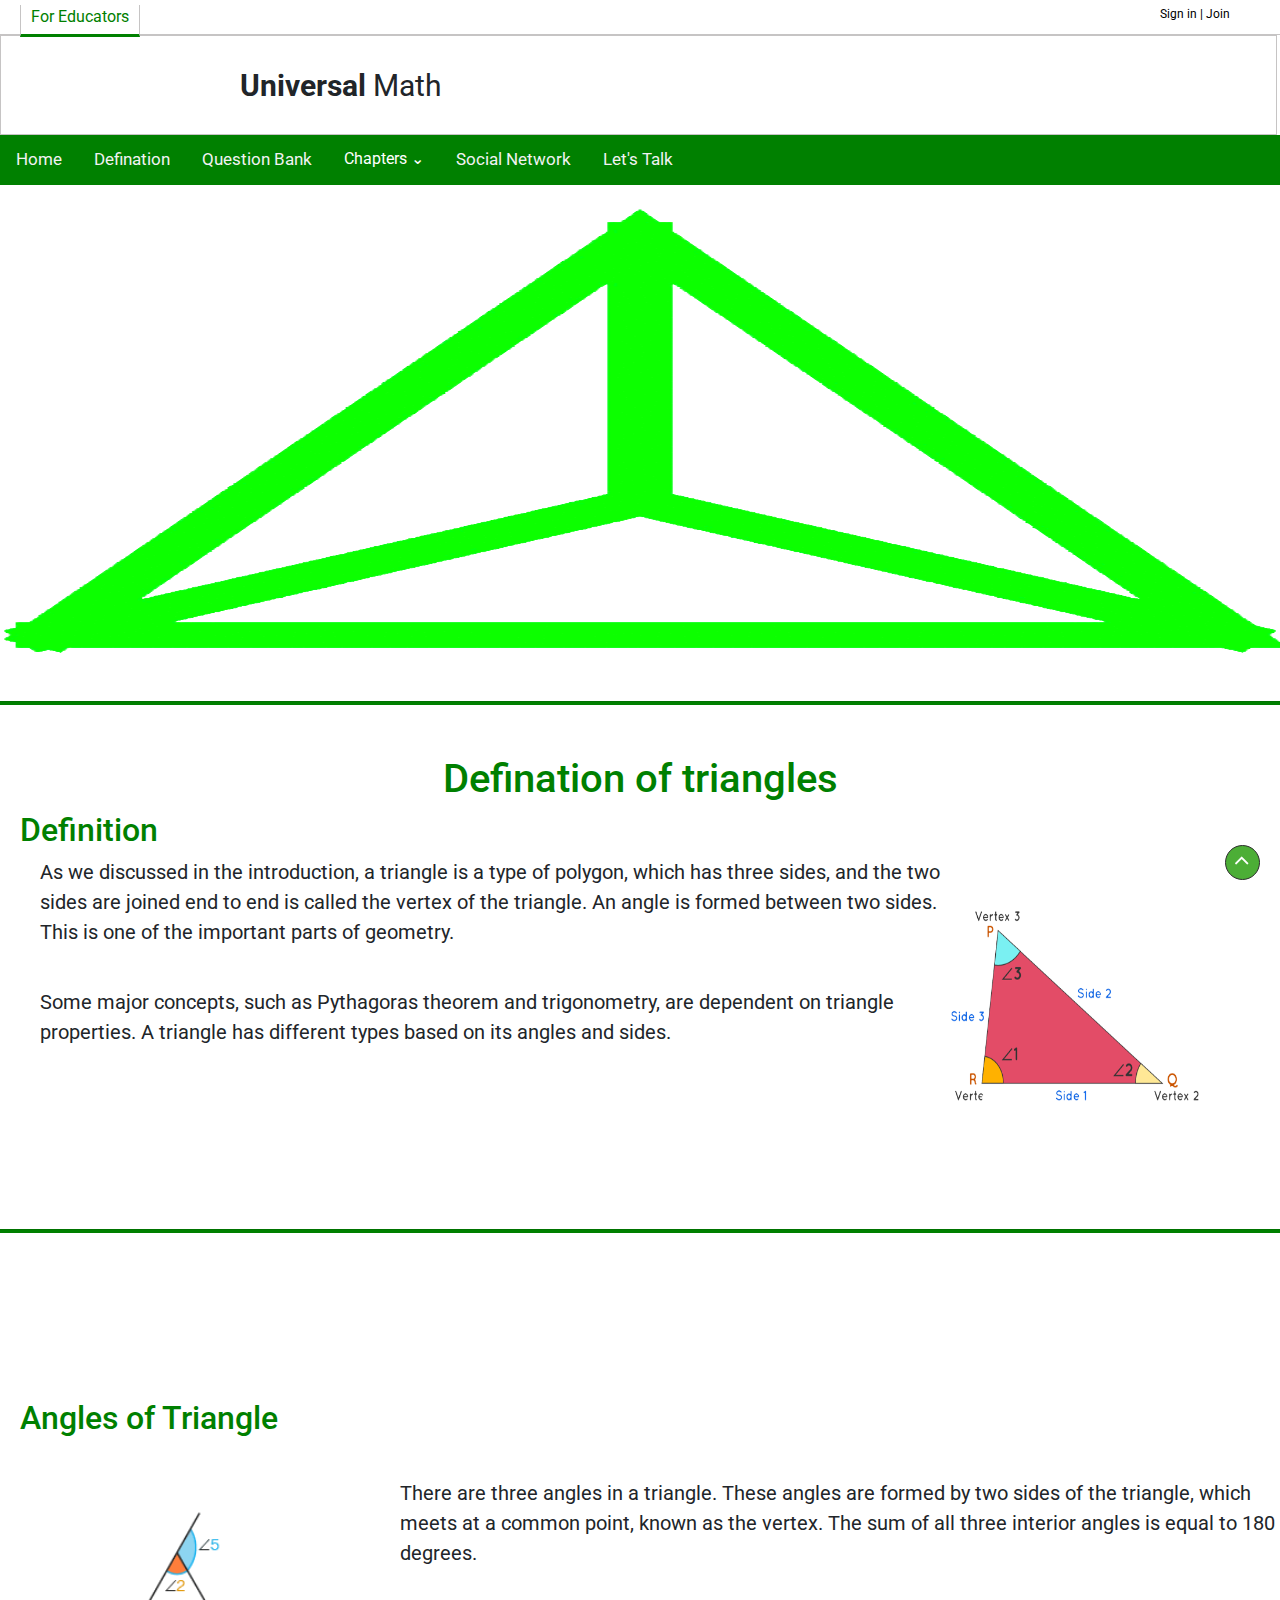
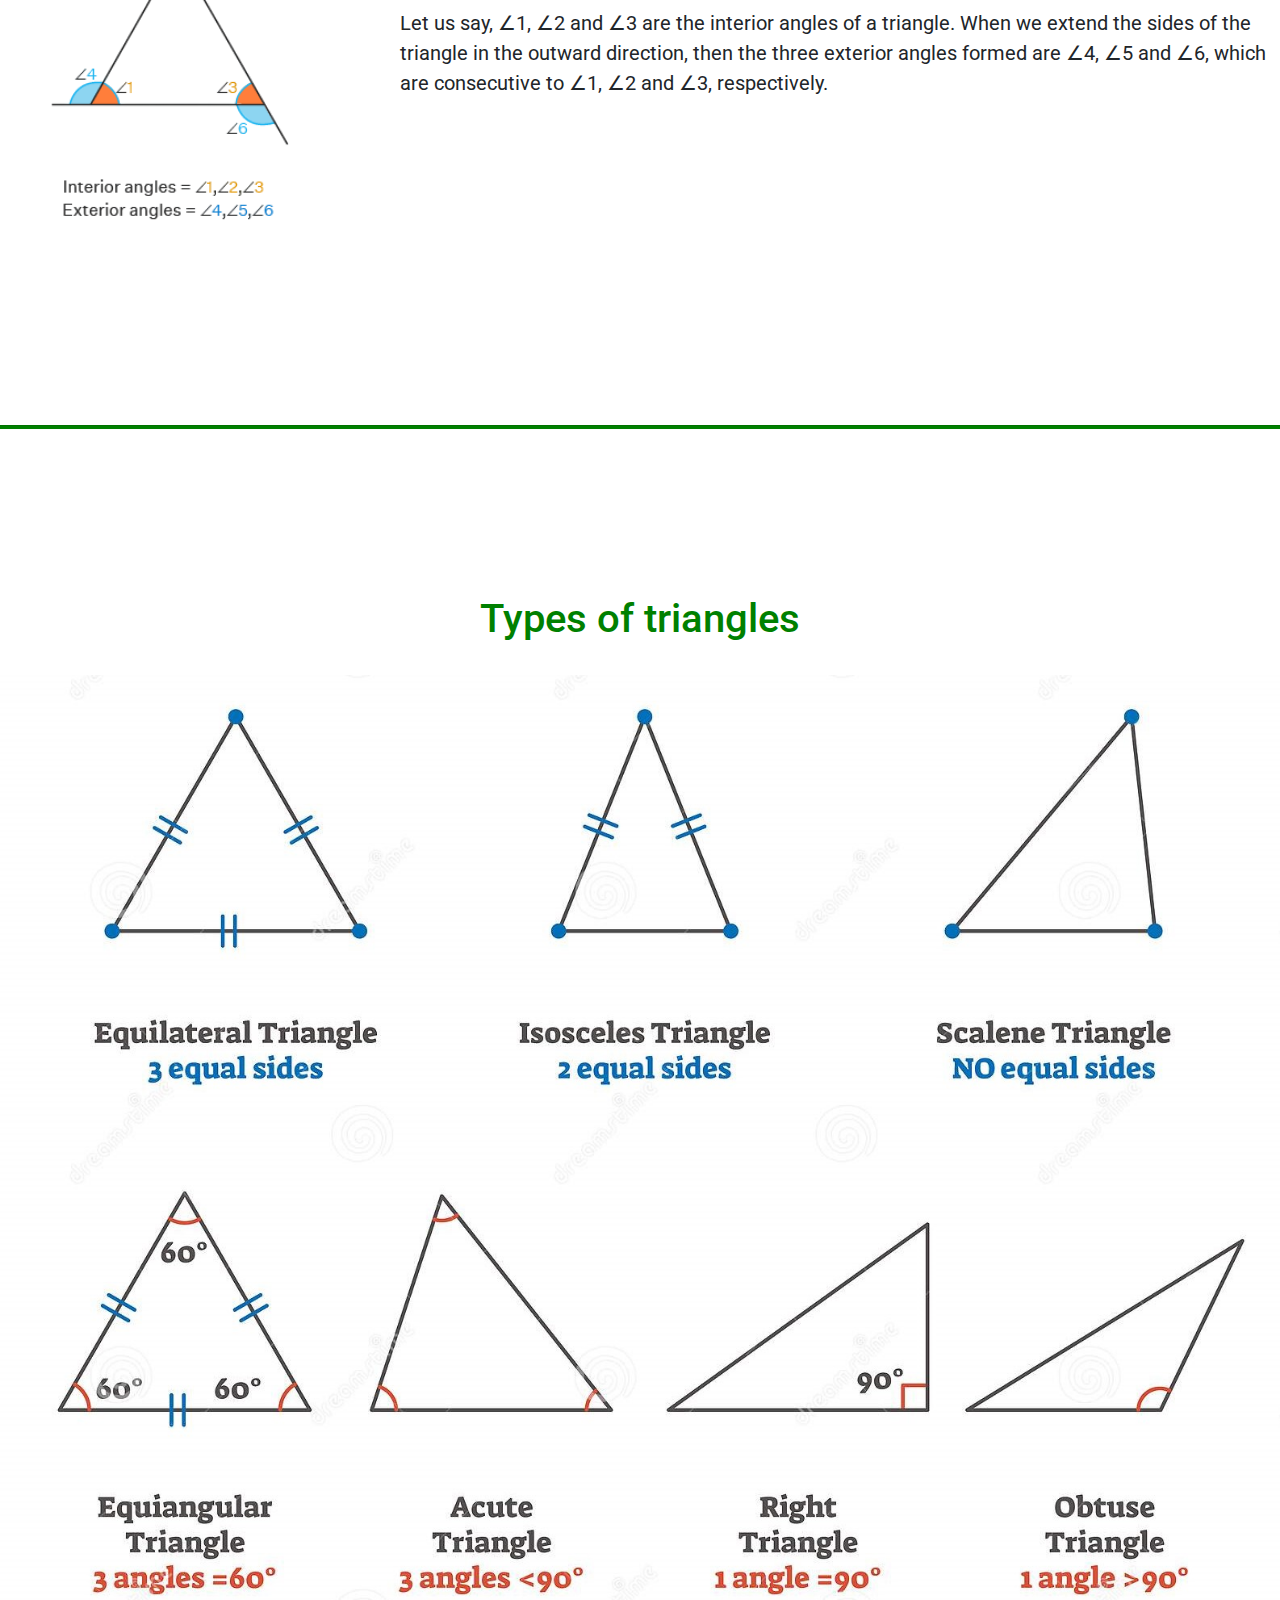
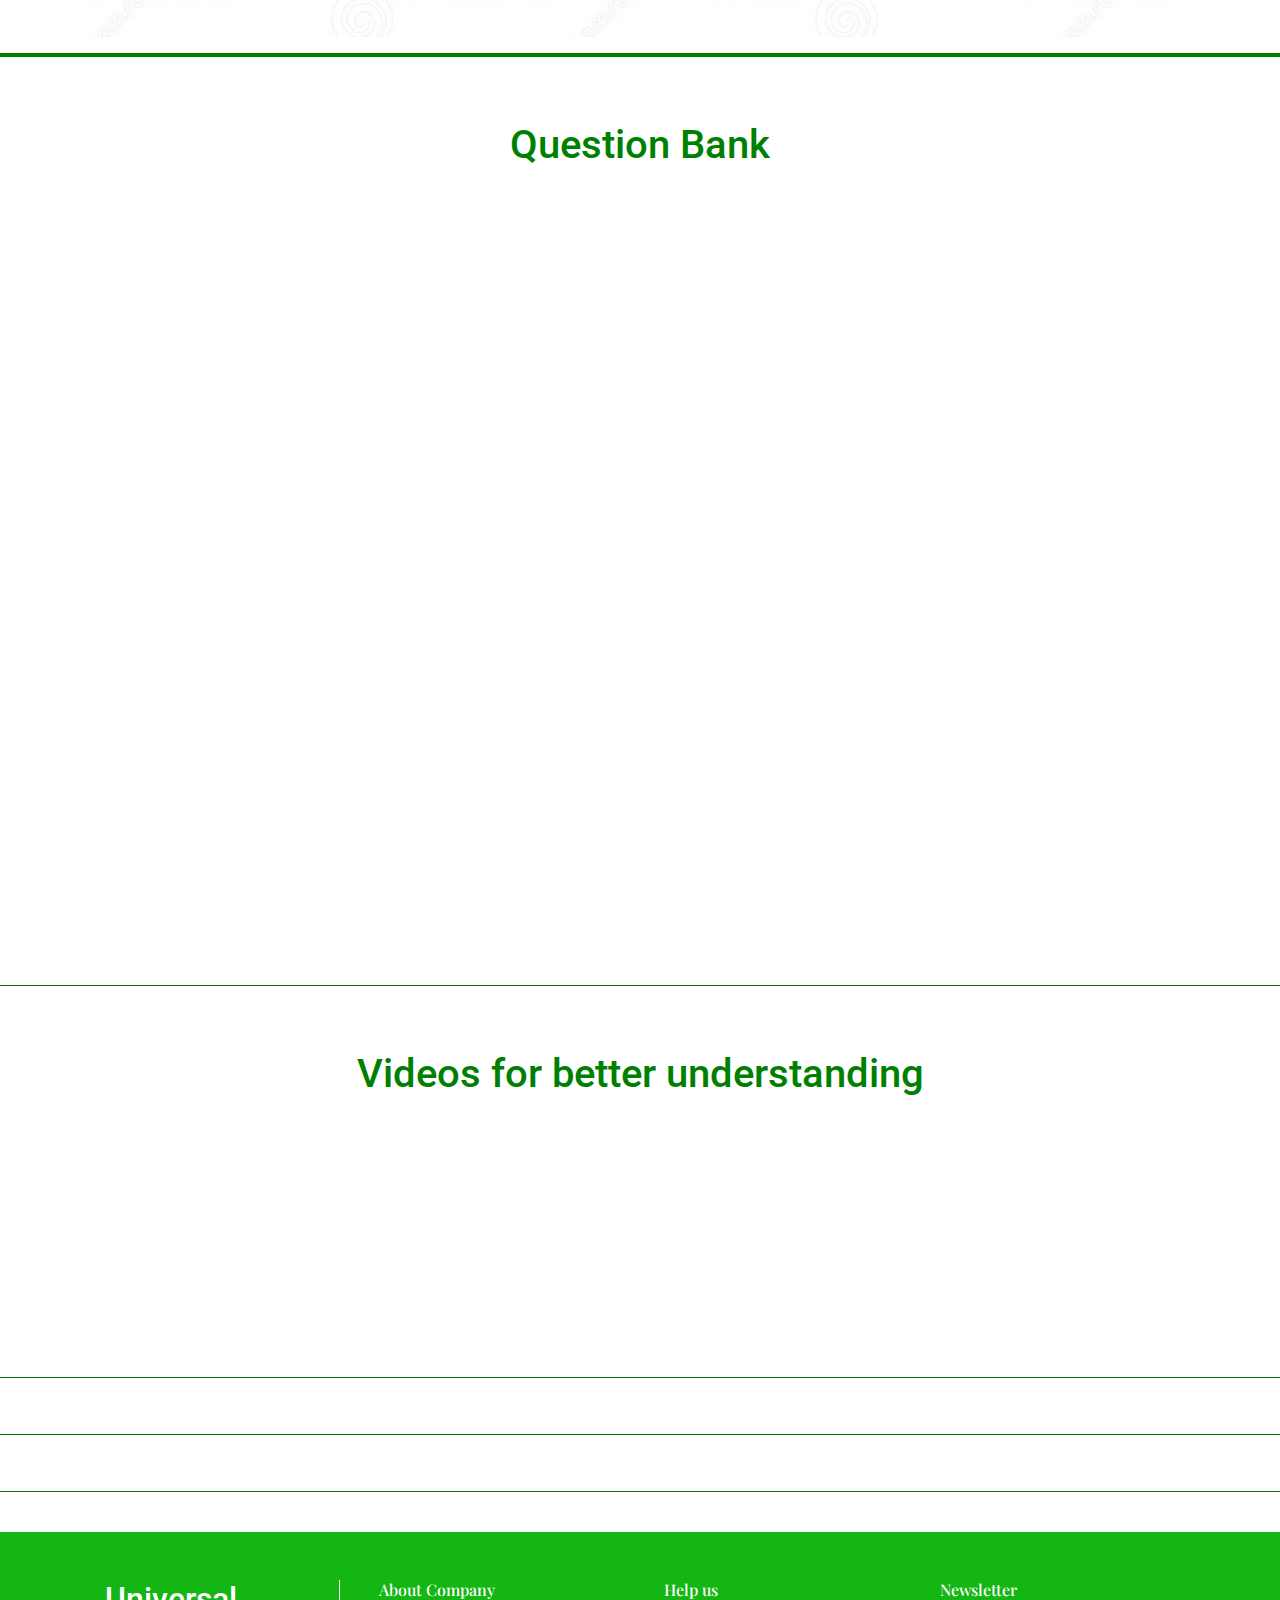
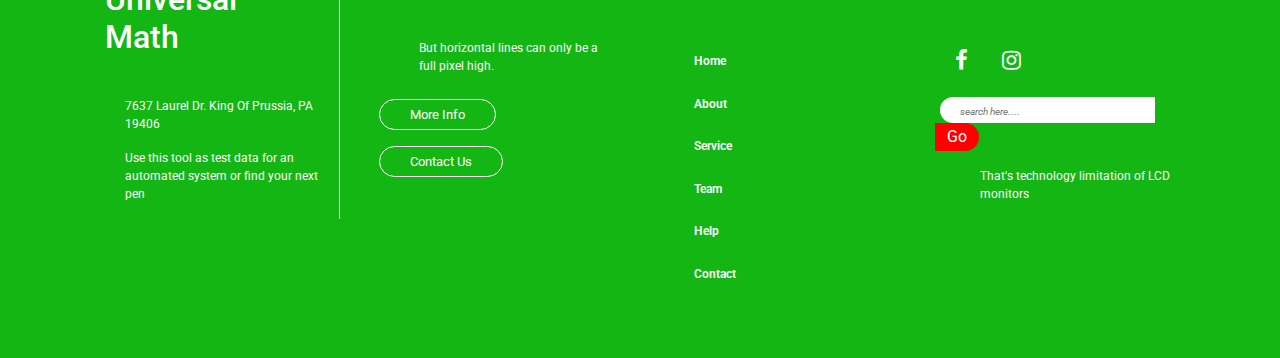
<file: triangles.html>
<!DOCTYPE html>
<html>
    <head>
        <title>
            triangles_by Sam
        </title>
        <link rel = "icon" href = "images/head-removebg-preview.png" type = "image/x-icon">
        <link rel="stylesheet" href="triangles.css">
        <meta name="viewport" content="width=device-width, initial-scale=1">
        <link rel="stylesheet" href="https://cdnjs.cloudflare.com/ajax/libs/font-awesome/4.7.0/css/font-awesome.min.css">
        <link rel="stylesheet" href="https://cdnjs.cloudflare.com/ajax/libs/font-awesome/4.7.0/css/font-awesome.min.css">
        <link href="//maxcdn.bootstrapcdn.com/bootstrap/4.1.1/css/bootstrap.min.css" rel="stylesheet" id="bootstrap-css">
<script src="//maxcdn.bootstrapcdn.com/bootstrap/4.1.1/js/bootstrap.min.js"></script>
<script src="//cdnjs.cloudflare.com/ajax/libs/jquery/3.2.1/jquery.min.js"></script>
<meta charset="utf-8">
<meta name="viewport" content="width=device-width, initial-scale=1">
<link rel="stylesheet" href="https://maxcdn.bootstrapcdn.com/bootstrap/4.1.3/css/bootstrap.min.css">
<script src="https://ajax.googleapis.com/ajax/libs/jquery/3.3.1/jquery.min.js"></script>
<script src="https://cdnjs.cloudflare.com/ajax/libs/popper.js/1.14.3/umd/popper.min.js"></script>
<script src="https://maxcdn.bootstrapcdn.com/bootstrap/4.1.3/js/bootstrap.min.js"></script>
<link href="https://fonts.googleapis.com/css?family=Playfair+Display:400,700,900" rel="stylesheet">
<link rel="stylesheet" href="https://cdnjs.cloudflare.com/ajax/libs/font-awesome/4.7.0/css/font-awesome.min.css">
<link href="https://fonts.googleapis.com/css?family=Roboto:100,300,400,500,700" rel="stylesheet">
<script>
   function myFunction() {
     var x = document.getElementById("myTopnav");
     if (x.className === "topnav") {
       x.className += " responsive";
     } else {
       x.className = "topnav";
     }
   }
   </script>
    </head>
    <body>
        <nav>
            <div class="top">
                <div class="FB">
                    For Educators
                </div>
               <a href="Sign Up.html"> <div id="FB_right">
                    Sign in |
                    Join
                </div></a>
           
        </div>
        <div class="center">
            <div class="mb-1">
                <span id="logo"><strong>Universal</strong> Math</span>
                <div class="search-container">
                    <form action="/action_page.php">
                      <input type="text" placeholder="Search.." name="search">
                      <button ><i class="fa fa-search"></i></button>
                    </form>
                  </div>
                  <button class="button"><span>Sign in </span></button>

            </div>
        </div>
        </nav>
        <div class="topnav" id="myTopnav">
         <a href="index.html" class="active">Home</a>
         <a href="#defination">Defination </a>
         <a href="#qb">Question Bank</a>
       <div class="dropdown">
           <button class="dropbtn">Chapters 
             &#8964;</i>
           </button>
           <div class="dropdown-content">
             <a href="Profitandloss.html">Profit and Loss</a>
             <a href="#">Triangles</a>
     
           </div>
         </div>
         <a href="#social">Social Network</a>
         <a href="#social">Let's Talk</a>
         <a href="javascript:void(0);" style="font-size:15px;" class="icon" onclick="myFunction()">&#9776;</a>
       </div>
        <div class="banner">
            <img class="banner_img" src="images/900px-Uniform_Triangle_Mass_Center_grade_5_fractal.gif" width="100%" height="500px">
        </div>
        <hr style="height:3px;" class="hrr">
        <br>
        <div class="concepts" id="defination">
            <h1>Defination of triangles</h1>
            <h2>Definition</h2>
            <p>As we discussed in the introduction, a triangle is a type of polygon, which has three sides, and the two<br> sides are joined end to end is called the vertex of the triangle. An angle is formed between two sides. <br>This is one of the important parts of geometry. </p><br>
            <p>Some major concepts, such as Pythagoras theorem and trigonometry, are dependent on triangle<br> properties. A triangle has different types based on its angles and sides. </p>
            <img src="images/define-removebg-preview.png" class="cp_img">
            <hr style="height:3px;position:relative;bottom:150px" class="hrr" >
            </div>
            <div class="concepts">
          
                <h2>Angles of Triangle</h2>
                <p id="sp">There are three angles in a triangle. These angles are formed by two sides of the triangle, which meets at a common point, known as the vertex. The sum of all three interior angles is equal to 180 degrees. </p>
               <p id="sp">Let us say, ∠1, ∠2 and ∠3 are the interior angles of a triangle. When we extend the sides of the triangle in the outward direction, then the three exterior angles formed are ∠4, ∠5 and ∠6, which are consecutive to ∠1, ∠2 and ∠3, respectively.</p>
                <img src="images/angles-removebg-preview.png" class="sp2_img" id="sp2">
                </div>
                
                <hr style="height:3px;position:relative;bottom:150px;" class="hrr">               <h1 id="tot">Types of triangles</h1>
                <br>

                <img src="images/types.jpg" width="100%">
                <hr style="height:3px" class="hrr">
                <br><br>
                <h1 id="qb">Question Bank</h1>
           <br>
           <div class="con"> 
            <iframe class="responsive-iframe" src="images/Class 10 Revision Notes Triangles.pdf"></iframe>
          </div>
         <br><br>
         <hr>
         <br><br>
         <h1 class="vbu">Videos for better understanding</h1>
         <br>
         <br>
         <iframe class="video" width="350" height="200" src="https://www.youtube.com/embed/-TnEr1Dsae4" title="YouTube video player" frameborder="0" allow="accelerometer; autoplay; clipboard-write; encrypted-media; gyroscope; picture-in-picture" allowfullscreen></iframe>
         <iframe class="video" width="350" height="200" src="https://www.youtube.com/embed/Q5BHGLXKIyM" title="YouTube video player" frameborder="0" allow="accelerometer; autoplay; clipboard-write; encrypted-media; gyroscope; picture-in-picture" allowfullscreen></iframe>
              <iframe class="video" width="350" height="200" src="https://www.youtube.com/embed/3hlibITOxLY" title="YouTube video player" frameborder="0" allow="accelerometer; autoplay; clipboard-write; encrypted-media; gyroscope; picture-in-picture" allowfullscreen></iframe>
              <hr>
              <br>
              <hr>
              <br>
              <hr>
              <br>
     <footer class="container-fluid bg-grey py-5">
        <div class="container">
           <div class="row">
              <div class="col-md-6">
                 <div class="row">
                    <div class="col-md-6 ">
                       <div class="logo-part">
                          <h2 class="w-50 logo-footer" > Universal Math</h2>
                          <p>7637 Laurel Dr. King Of Prussia, PA 19406</p>
                          <p>Use this tool as test data for an automated system or find your next pen</p>
                       </div>
                    </div>
                    <div class="col-md-6 px-4">
                       <h6> About Company</h6>
                       <p>But horizontal lines can only be a full pixel high.</p>
                       <a href="#" class="btn-footer"> More Info </a><br>
                       <a href="#" class="btn-footer"> Contact Us</a>
                    </div>
                 </div>
              </div>
              <div class="col-md-6">
                 <div class="row">
                    <div class="col-md-6 px-4">
                       <h6> Help us</h6>
                       <div class="row ">
                          <div class="col-md-6">
                             <ul>
                                <li> <a href="#"> Home</a> </li>
                                <li> <a href="#"> About</a> </li>
                                <li> <a href="#"> Service</a> </li>
                                <li> <a href="#"> Team</a> </li>
                                <li> <a href="#"> Help</a> </li>
                                <li> <a href="#"> Contact</a> </li>
                             </ul>
                          </div>
                 
                       </div>
                    </div>
                    <div class="col-md-6 ">
                       <h6> Newsletter</h6>
                       <div class="social" id="social">
                          <a href="#"><i class="fa fa-facebook" aria-hidden="true"></i></a>
                          <a href="#"><i class="fa fa-instagram" aria-hidden="true"></i></a>
                       </div>
                       <form class="form-footer my-3">
                          <input type="text"  placeholder="search here...." name="search">
                          <input type="button" value="Go" >
                       </form>
                       <p>That's technology limitation of LCD monitors</p>
                    </div>
                 </div>
              </div>
           </div>
        </div>
        <div id="back-to-top" class="back-to-top">
         <button class="btn btn-dark" title="Back to Top" style="display: block;">
            <a href="#"><i class="fa fa-angle-up" style="font-size:24px ; color:white;position: relative;bottom:2px;right:1px"></i></a>
         </button>
     </div>
        </footer>
</file>
<file: triangles.css>
@import url('https://fonts.googleapis.com/css2?family=Roboto&display=swap');
html,body

{
    margin:0px;
    padding: 0px;
    font-family: 'Roboto', sans-serif;
    background-color: white;
    scroll-behavior: smooth;
    width:100%;
}
nav{
    width:100%;
  }
  .top{
      border-bottom: 1px solid rgb(198, 196, 196) ;
     height: 35px;
     width: 100%;
  }
  .FB
  {
      margin-left: 20px;
    margin-top: 5px;
      
     float: left;
     border-left: 1px solid rgb(198, 196, 196) ;
     border-right: 1px solid rgb(198, 196, 196) ;
     border-bottom: 3px solid green;
     color:green;
     padding-left:10px;
     padding-right:10px;
     padding-bottom: 5px;
     box-sizing: border-box;
     
  }
  @media screen and (width: 800px) {
    .FB {
     margin-left:-110px;
    }}
  #FB_right
  {
     float:right;
    margin-right: 40px;
     color: black;
    
     box-sizing: border-box;
     padding-left:10px;
     padding-right:10px;
     margin-top: 5px;
     padding-bottom: 5px;
  }
  @media screen and (max-width: 800px) {
    #FB_right {
     float:right;
     margin-right: 10px;
    }
  }
  #FB_right:hover{
      color:green;
     
  }
  .center
  {
      height:100px;
      width: 99.8%;
      border: 1px solid rgb(198, 196, 196) ;
  }
  #logo
  {
      line-height: 100px;
      font-size: 30px;
     margin-left: 100px;
  }
  @media screen and (max-width: 800px) {
    #logo {
     font-size: 27px;
     margin-left: -100px;
    }
  }
   .search-container {
      display: none;
  
    }
    
    .center input[type=text] {
      padding: 6px;
      margin-top: 30px;
      font-size: 17px;
      border: none;
      position: relative;
      right:150px;
    }
    
    .center .search-container button {
      float: right;
      padding: 6px 10px;
      margin-top: 30px;
      position: relative;
      right:150px;
      background: #ddd;
      font-size: 17px;
      border: none;
      cursor: pointer;
    }
    
    .center .search-container button:hover {
      background: #ccc;
    }
    
    @media screen and (max-width: 600px) {
      .center .search-container {
        float: none;
        display: none;
      }
      .center a, .center input[type=text], .center .search-container button {
        float: none;
        display: block;
        text-align: left;
        width: 100%;
        margin: 0;
        padding: 14px;
      }
      .center input[type=text] {
        border: 1px solid #ccc;  
      }
    }
    .button {
     
      border-radius: 2.125rem;
      background-color: #e41177;
      
      border: none;
      color: #FFFFFF;
      text-align: center;
      font-size: 16px;
      padding: 10px;
      width: 100px;
      transition: all 0.5s;
      cursor: pointer;
      margin: 5px;
      position: relative;
      left:830px;
      bottom:10px
    }
    
    .button span {
      cursor: pointer;
      display: inline-block;
      position: relative;
      transition: 0.5s;
    }
    
    .button span:after {
      content: '\00bb';
      position: absolute;
      opacity: 0;
      top: 0;
      right: -20px;
      transition: 0.5s;
    }
    
    .button:hover span {
      padding-right: 25px;
      
    }
    
    .button:hover span:after {
      opacity: 1;
      right: 0;
    }
    .topnav {
  
      background-color: green;
      position: sticky;
      top:1px;
      width: 100%;
      height:50px;
      z-index:3;
    }
    
    .topnav a {
      float: left;
      display: block;
      color: #f2f2f2;
      text-align: center;
      padding: 12px 16px;
      text-decoration: none;
      font-size: 17px;
    
      background-color: green;
    }
  
    
    .topnav .icon {
      display: none;
    }
    
    .dropdown {
      float: left;
      position: absolute;
  
      z-index: 1111;
    }
    
    .dropdown .dropbtn {
      font-size: 16px;  
      border: none;
      outline: none;
      color: white;
      padding: 12px 16px;
      background-color: green;
      font-family: inherit;
      margin: 0;
      
    }
    
    .navbar a:hover, .dropdown:hover .dropbtn {
    
    }
    
    .dropdown-content {
      display: none;
      position: absolute;
      background-color: white;
      min-width: 160px;
      box-shadow: 0px 8px 16px 0px rgba(0,0,0,0.2);
    position: absolute;
  
  z-index: 1111;
    }
    
    .dropdown-content a {
      float: none;
      color: black;
      padding: 12px 16px;
      text-decoration: none;
      display: block;
      text-align: left;
      z-index: 3;
      background-color: #ccc;
      transition: all .2s ease-in-out; 
    }
    
    .dropdown-content a:hover {
      background-color:red;
      color:white;
      transition: all .2s ease-in-out; 
  
      
    }
    
    .dropdown:hover .dropdown-content {
      display: block;
      position: absolute;
      transition: all .2s ease-in-out; 
  
  z-index: 1111;
    }
    @media screen and (max-width: 800px) {
      .topnav a:not(:first-child), .dropdown .dropbtn {
        display: none;
      }
      .topnav a.icon {
        float: right;
        display: block;
      }
    }
    
    @media screen and (max-width: 800px) {
      .topnav.responsive {position: relative;}
      .topnav.responsive .icon {
        position: absolute;
        right: 0;
        top: 0;
      }
      .topnav.responsive a {
        float: none;
        display: block;
        text-align: left;
      }
      .topnav.responsive .dropdown {float: none;}
      .topnav.responsive .dropdown-content {position: relative;}
      .topnav.responsive .dropdown .dropbtn {
        display: block;
        width: 100%;
        text-align: left;
      }
    }
    @media screen and (max-width: 800px) {
      .banner_img {
     height: 200px;
      }
    }
    
    ul{
      margin-top: -10px;
  
    }
    li
    {
      z-index: 599;
      display: inline-block;
      padding: 10px 30px;
      font-size: 15px;
      font-weight:600;
      color: #fff;
      outline: none;
    }
    h1{
      text-align: center;
      color:green
    }
    h2{
      color:green;
      margin-left: 20px;
    }
    p{
      margin-left: 40px;
      font-size: 20px;
      
    }
    @media screen and (max-width: 800px) {
      .concepts h1{
        font-size: 22px;
       }
       .concepts h2{
        font-size: 18px;
       }
       .concepts p{
         font-size: 13px;
       }
     }
    .cp_img
  {
    width:350px;
    height:300px;
   
    margin-left: 900px;
    position: relative;
    bottom:230px
  }
  @media screen and (max-width: 800px) {
    .cp_img{
      margin-left: 10px;
      width:250px;
      height: auto;
      border-radius: 0%;
      bottom:0px;
      margin-left: 90px;
    }
  }
.cp{
  color:black;
  display:block;
  list-style-type: circle;
}
.concepts
{
  margin-top: 10px;
}
.concepts1
{
    margin-top: 50px;
}
@media(max-width:767px) {
  .hrr {
    visibility: hidden;
  }
}
hr
{
color:green;
width:100%;
height:3px;
background-color: green;
box-shadow: 20px black;
}
@media screen and (max-width: 800px) {
  #sp2
  {
    margin-left: 20px;
    width:200px;
    height: auto;
    border-radius: 0%;
    position: relative;
    bottom:50px;
    left:20px
   
  }
}
.sp2_img
{
  width:300px;

 
  margin-left: 20px;
  position: relative;
  bottom:300px;

  
}
@media screen and (max-width: 800px) {
 .concepts #sp{
    margin-left: 40px;
    font-size: 15px;
  }
  #tot
  {
    font-size: 20px;
  }
  #qb,.vbu
  {
    font-size: 20px;
  }
  .concepts h1, .concepts h2,#tot,#qb,.vbu
  {
    color:green
  }
  .video
  {
    width:300px;
    height: 150px;
  }
}
.concepts h1, .concepts h2,#tot,#qb,.vbu
  {
    color:green
  }
#sp
{
  margin-top: 40px;
  margin-left: 400px;
  font-size: 20px;
  
}
#download
{
  background-color: green;
  color:white;
  border: 1px solid green;
    margin-left:-500px
}
a{
  color:white;
  text-decoration: none;
}
.con {
  position: relative;
  width: 80%;
  height: 600px;
  margin-left: 30px;
  padding-top: 56.25%; /* 16:9 Aspect Ratio */
  text-align: center;
}

.responsive-iframe {
  position: absolute;
  top: 0;
  left: 0;
  bottom: 0;
  right: 0;
  width: 100%;
  height: 100%;
  border: none;
}


iframe
{
    margin-right:30px;
    margin-left:30px
}
.bg-grey {
    background:rgb(19, 182, 19);
  }
  .logo-footer {
    margin-bottom: 40px;
  }
  footer {
        color: white;
  }
  footer p, a {
  font-size: 12px;
  font-family: 'Roboto', sans-serif;
  }
  footer h6 {
  font-family: 'Playfair Display', serif;
  margin-bottom: 40px;
  position: relative;
  }
  footer h6:after {
  position: absolute;
  content: "";
  background: rgb(19, 182, 19);
  width: 12%;
  height: 1px;
  left: 0;
  bottom: -20px;
  }
  .btn-footer {
             color: white;
          
            text-decoration: none;
            border: 1px solid;
            border-radius: 43px;
            font-size: 13px;
            padding: 7px 30px;
            line-height: 47px;
  }
  .btn-footer:hover {
            
            text-decoration: none;
           
  }
  .form-footer input[type="text"] {
    border: none;
  border-radius: 16px 0 0 16px;
  outline: none;
  padding-left: 10px;
  
  }
  ::placeholder {
  font-size: 10px;
  padding-left: 10px;
  font-style: italic;
  }
  .form-footer input[type="button"] {
  border: none;
  background:red;
    margin-left: -5px;
  color: #fff;
  outline: none;
  border-radius: 0 16px 16px 0;
  padding: 2px 12px;
  }
  .social .fa {
  color: white;
  font-size: 22px;
  padding: 10px 15px;
  background: image.pngimage.png;
  }
  footer ul li {
  list-style: none;
  display: block;
  }
  footer ul  {
  padding-left: 0;
  }
  footer ul  li a{
  text-decoration: none;
  color:white;
  text-decoration:none;
  }
  a:hover {
  text-decoration: none;
  color: #f5f5f5 !important;
  
  }
  .logo-part {
  border-right: 1px solid white;
  height: 100%;
  }
  .back-to-top {
    position: relative;
    z-index: 2; 
  }
    .back-to-top .btn-dark {
      width: 35px;
      height: 35px;
      border-radius: 50%;
      padding: 0;
      position: fixed;
      bottom: 20px;
      right: 20px;
      background:rgb(76, 174, 54);
      border-color: #2e2e2e;
      display: none;
      z-index: 999;
      -webkit-transition: all 0.3s linear;
      -o-transition: all 0.3s linear;
      transition: all 0.3s linear; }
      .back-to-top .btn-dark:hover {
        cursor: pointer;
        background: green;
        border-color: white; }
</file>
